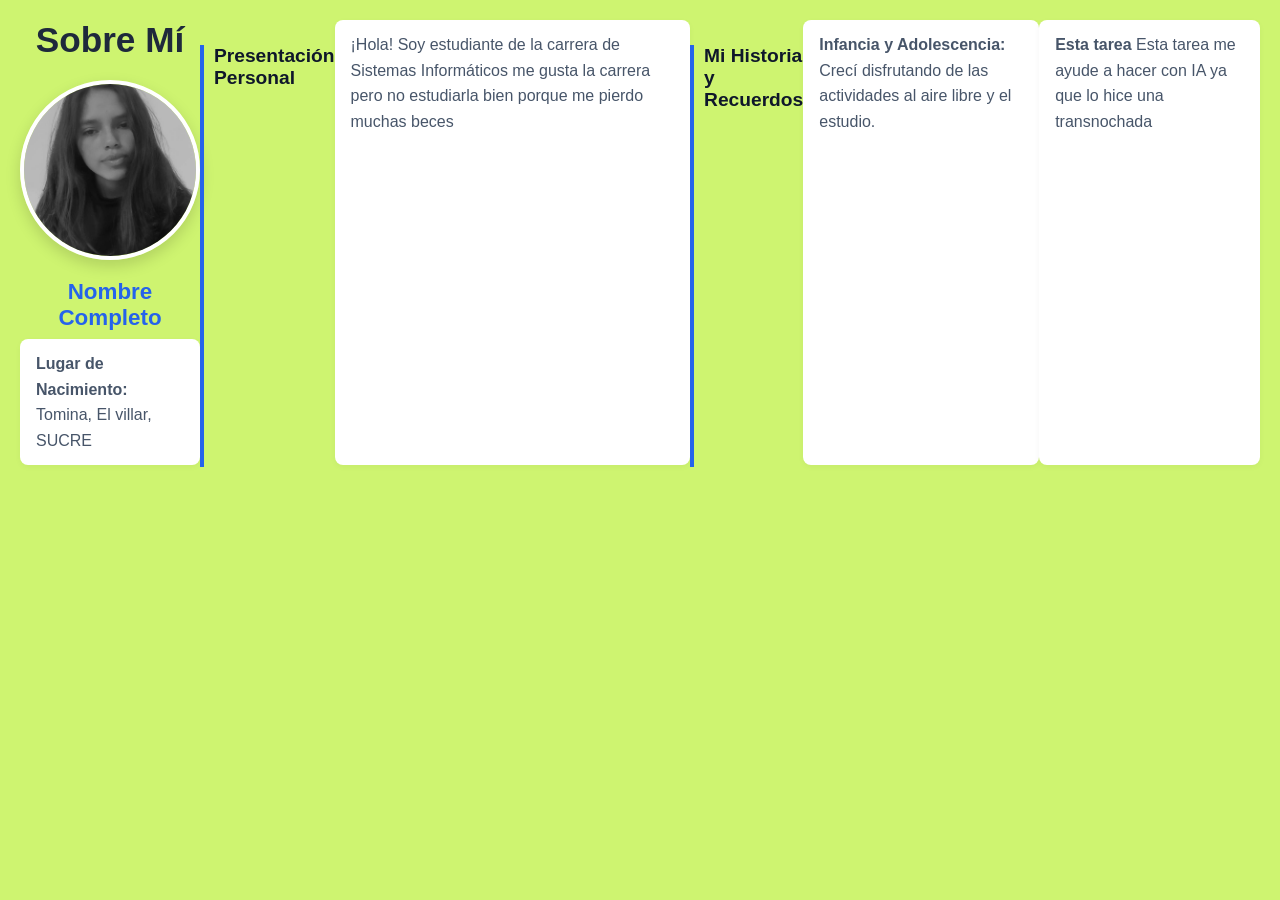
<file: PRIMER LINCK.html>
<!DOCTYPE html>
<html lang="es">
<head>
    <meta charset="UTF-8">
    <title>Sobre Mí</title>
    <link rel="stylesheet" href="primer link.css">
</head>
<body style="font-family: Arial, sans-serif; padding: 20px;">
    <center>
        <h1>Sobre Mí</h1>
        <img src="ROX.HH.jpg" alt="Foto Personal" width="180" style="border-radius: 50%;">
        <h2>Nombre Completo</h2>
        <p><b>Lugar de Nacimiento:</b> Tomina, El villar, SUCRE</p>
    </center>

    <hr>
    <h3>Presentación Personal</h3>
    <p>¡Hola! Soy estudiante de la carrera de Sistemas Informáticos me gusta la carrera pero no estudiarla bien porque me pierdo muchas beces</p>

    <h3>Mi Historia y Recuerdos</h3>
    <p><b>Infancia y Adolescencia:</b> Crecí disfrutando de las actividades al aire libre y el estudio.</p>
    <p><b>Esta tarea</b> Esta tarea me ayude a hacer con IA ya que lo hice una transnochada</p>
</body>
</html>
</file>
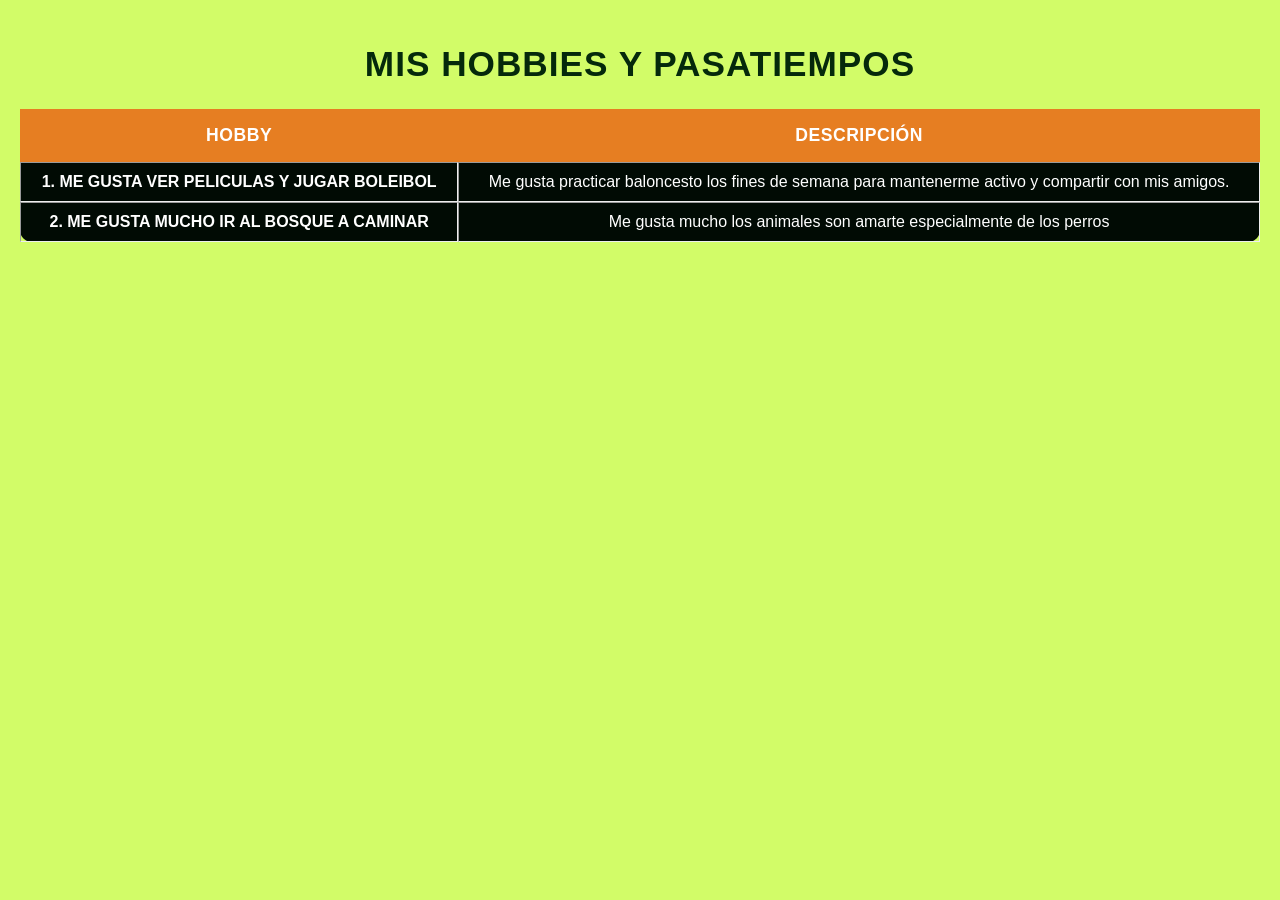
<file: SEGUNDA.html>
<!DOCTYPE html>
<html lang="es">
<head>
    <meta charset="UTF-8">
    <title>Mis Hobbies</title>
    <link rel="stylesheet" href="MIS HOBBYES SEGUNDA.CSS">
</head>
<body style="font-family: Arial, sans-serif; padding: 20px;">
    <center>
        <h1>Mis Hobbies y Pasatiempos</h1>
    </center>

    <table border="1" width="100%" cellpadding="10" cellspacing="0" style="border-collapse: collapse; text-align: center;">
        <tr>
            <th>Hobby</th>
            <th>Descripción</th>
        </tr>
        <tr>
            <td><b>1. ME GUSTA VER PELICULAS Y JUGAR BOLEIBOL</b></td>
            <td>Me gusta practicar baloncesto los fines de semana para mantenerme activo y compartir con mis amigos.</td>
        </tr>
        <tr>
            <td><b>2. ME GUSTA MUCHO IR AL BOSQUE A CAMINAR</b></td>
            <td>Me gusta mucho los animales son amarte especialmente de los perros </td>
        
        </tr>
    </table>
</body>
</html>
</file>
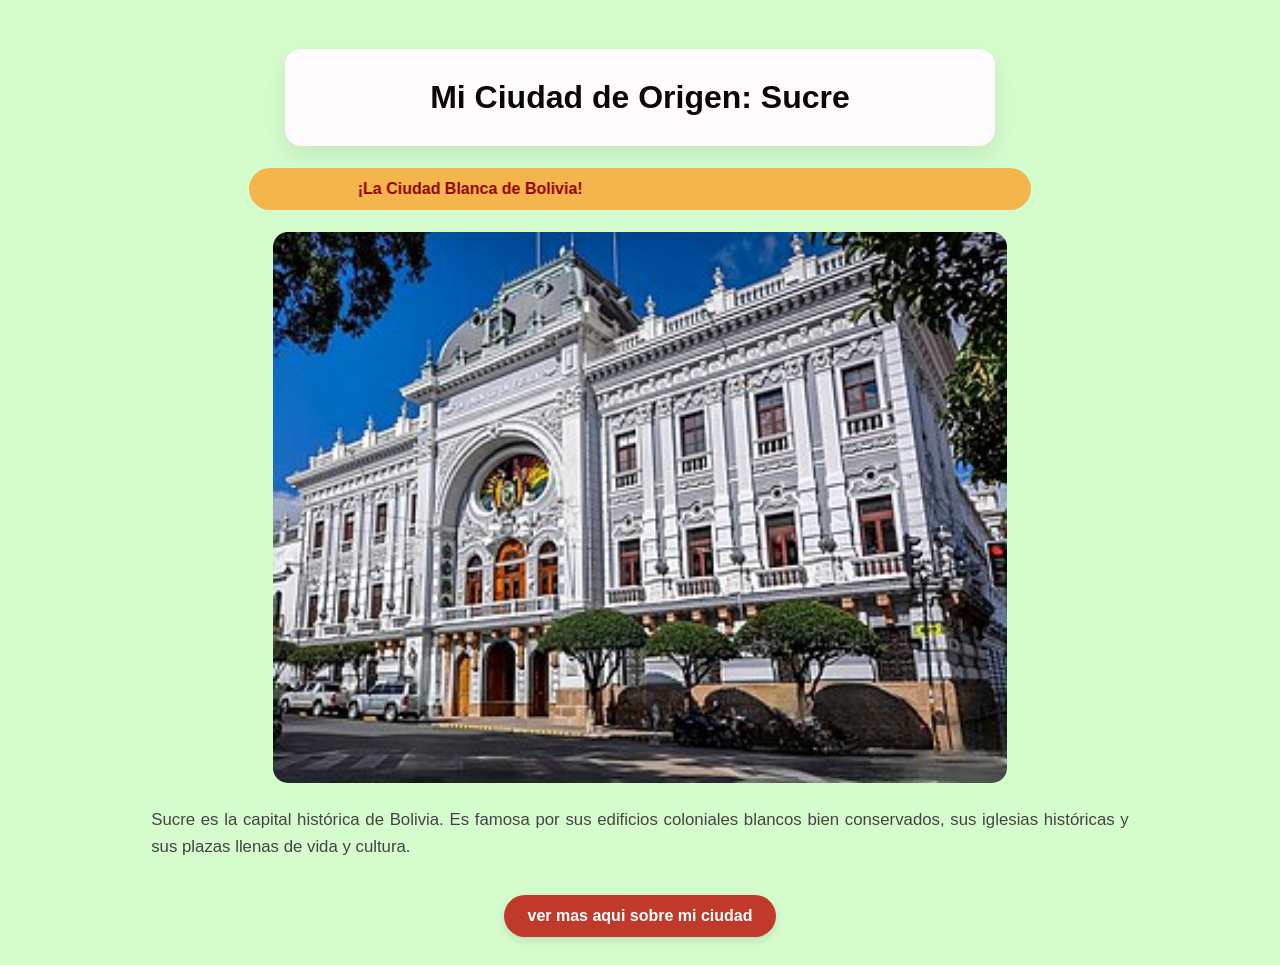
<file: TECERA MI CIUDAD.html>
<!DOCTYPE html>
<html lang="es">
<head>
    <meta charset="UTF-8">
    <title>Mi Ciudad</title>
    <link rel="stylesheet" href="tercera mi ciudad.css">
</head>
<body style="font-family: Arial, sans-serif; padding: 20px;">
    <center>
        <h1>Mi Ciudad de Origen: Sucre</h1>
        <marquee behavior="alternate" direction="right" width="60%" style="color: darkred; font-weight: bold;">
            ¡La Ciudad Blanca de Bolivia!
        </marquee>
        <br><br>
        <img src="imagen sucre.jpg" width="60%" style="border-radius: 15px;" alt="Ciudad de Sucre">
        
        <p style="width: 80%; text-align: justify; margin-top: 20px;">
            Sucre es la capital histórica de Bolivia. Es famosa por sus edificios coloniales blancos bien conservados, sus iglesias históricas y sus plazas llenas de vida y cultura.
        </p>

        <br>
        <a href="https://es.wikipedia.org/wiki/Sucre" target="_blank">ver mas aqui sobre mi ciudad</a>
   
    </center>
</body>
</html>
</file>
<file: primer link.css>
* {
    box-sizing: border-box;
    margin: 0;
    padding: 0;
}

body {
   font: 1em sans-serif;
    background-color: #f0f4f8;
    color: #333333;
    padding: 40px 20px;
    display: flex;
    justify-content: center;
}


body {
    background-color: #cef470;
}

body > * {
    max-width: 650px;
}

img {
    width: 180px;
    height: 180px;
    object-fit: cover;
    border-radius: 50% !important;
    border: 4px solid #ffffff;
    box-shadow: 0 6px 15px rgba(0, 0, 0, 0.15);
    margin: 15px 0;
}

h1 {
    color: #1e293b;
    font-size: 2.2rem;
    margin-bottom: 5px;
}

h2 {
    color: #2563eb; /* Azul atractivo */
    font-size: 1.4rem;
    margin-bottom: 8px;
}

h3 {
    color: #0f172a;
    font-size: 1.2rem;
    margin-top: 25px;
    margin-bottom: 10px;
    border-left: 4px solid #2563eb;
    padding-left: 10px;
    text-align: left;
}

hr {
    border: 0;
    height: 2px;
    background: #cbd5e1;
    margin: 25px 0;
}

p {
    font-size: 1rem;
    line-height: 1.6;
    color: #475569;
    text-align: left;
    margin-bottom: 12px;
    background-color: #ffffff;
    padding: 12px 16px;
    border-radius: 8px;
    box-shadow: 0 2px 6px rgba(0, 0, 0, 0.04);
}
</file>
<file: MIS HOBBYES SEGUNDA.CSS>
body {
    font-family: 'Segoe UI', Tahoma, Geneva, Verdana, sans-serif;
    background-color: #d2fc68;
    color: #000408;
    padding: 30px;
    margin: 0;
}
h1 {
    color: #05290b;
    font-size: 2.2rem;
    margin-bottom: 25px;
    text-transform: uppercase;
    letter-spacing: 1px;
}

table {
    width: 100%;
    border-collapse: separate !important;
    border-spacing: 0;
    background-color: #010b04;
    color: #ffffff;
    border-radius: 12px;
    border: none !important;
}

th {
    background-color: #e67e22 !important;
    color: #ffffff !important;
    font-size: 1.1rem;
    padding: 16px;
    text-transform: uppercase;
    letter-spacing: 0.5px;
    border: none !important;
}


td img:hover {
    transform: scale(1.08);
    box-shadow: 0 6px 14px rgba(0, 0, 0, 0.2);
}
</file>
<file: tercera mi ciudad.css>
body{
   
    background-color: #d4fccd;
    color: #090707;
    display: flex;
   font-family: cursive;
    justify-content: center;
    align-items: center;
    min-height: 100vh;
    padding: 20px;
}

h1 {
    background-color: #fefbfd;
    max-width: 650px;
    width: 100%;
    padding: 30px;
    border-radius: 16px;
    box-shadow: 0 10px 25px rgba(0, 0, 0, 0.08);
    text-align: center;
}

.descripcion {
    font-size: 1rem;
    line-height: 1.6;
    color: #555;
    text-align: justify;
    margin-bottom: 25px;
}

marquee{
    display: inline-block;
    background-color: #f5b54d;
    color: #fd6f02;
    padding: 12px 24px;
    text-decoration: none;
    font-weight: 600;
    border-radius: 25px;
    transition: background-color 0.3s ease, transform 0.2s ease;
}

p {
    font-size: 1.05rem;
    line-height: 1.6;
    color: #444;
}
a {
    display: inline-block;
    background-color: #c0392b !important;
    color: #ffffff !important;
    padding: 12px 24px;
    text-decoration: none;
    font-weight: bold;
    border-radius: 25px;
    box-shadow: 0 4px 8px rgba(0,0,0,0.1);
    transition: transform 0.2s ease;
}

.btn-link:hover {
    color: #fd6f02;
    background-color: #b71c1c;
    transform: translateY(-2px);
}
</file>
